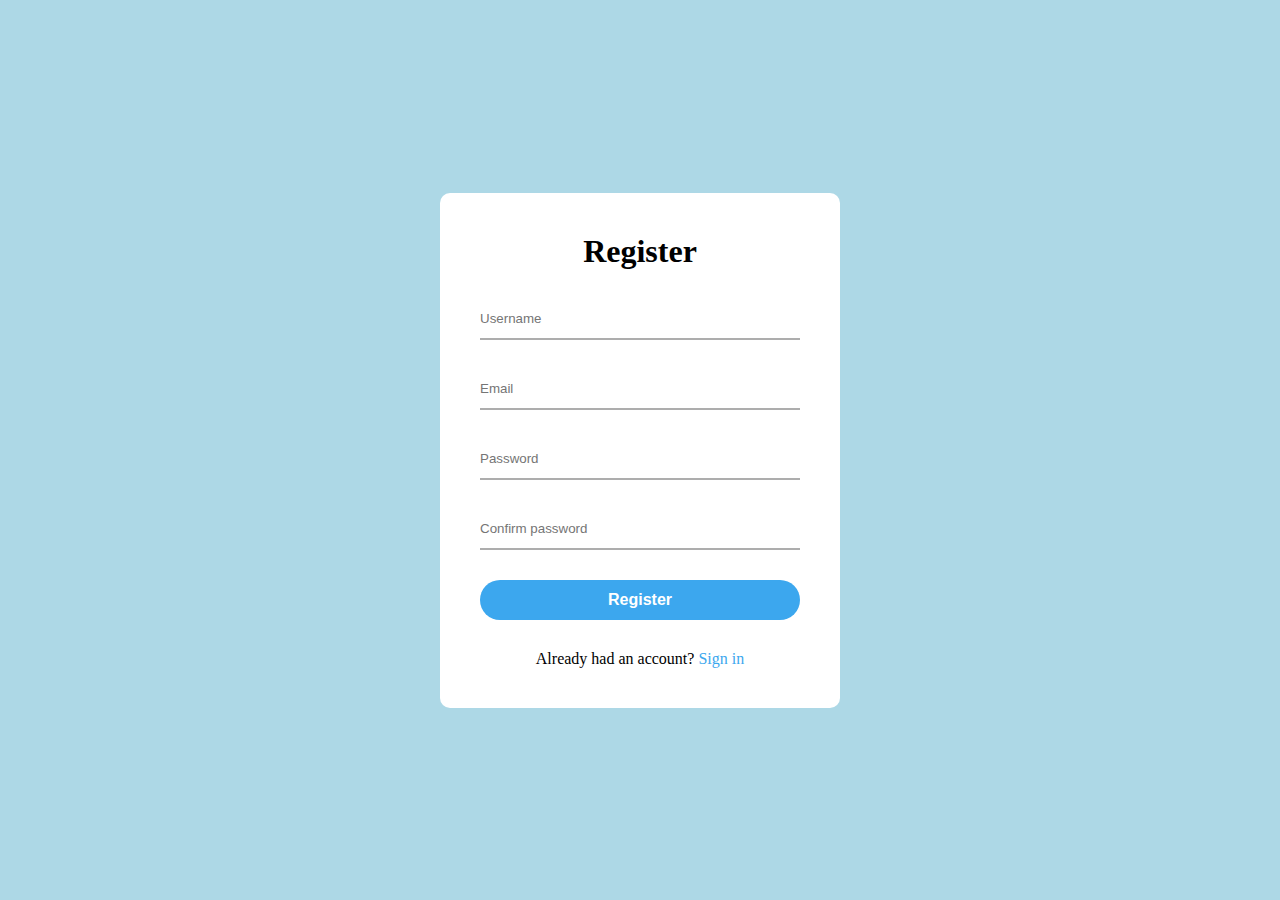
<file: index.html>
<!DOCTYPE html>
<html lang="en">
<head>
    <meta charset="UTF-8">
    <meta http-equiv="X-UA-Compatible" content="IE=edge">
    <meta name="viewport" content="width=device-width, initial-scale=1.0">
    <title>Register</title>
    <link rel="stylesheet" href="style.css">
</head>
<body>
    <div class="container">
        <h1>Register</h1>
        <form action="">
            <div class="form-input">
                <input id="username" type="text" placeholder="Username">
                <small></small>
                <span></span>
            </div>
            <div class="form-input">
                <input id="email" type="email" placeholder="Email">
                <small></small>
                <span></span>
            </div>
            <div class="form-input">
                <input id="password" type="password" placeholder="Password">
                <small></small>
                <span></span>
            </div>
            <div class="form-input">
                <input id="confirm-pw" type="password" placeholder="Confirm password">
                <small></small>
                <span></span>
            </div>

            <button class="btn-submit" type="submit">Register</button>
            <div class="signin">
                Already had an account?
                <a href="#">Sign in</a>
            </div>

        </form>
    </div>
</body>
<script src="main.js"></script>
</html>
</file>
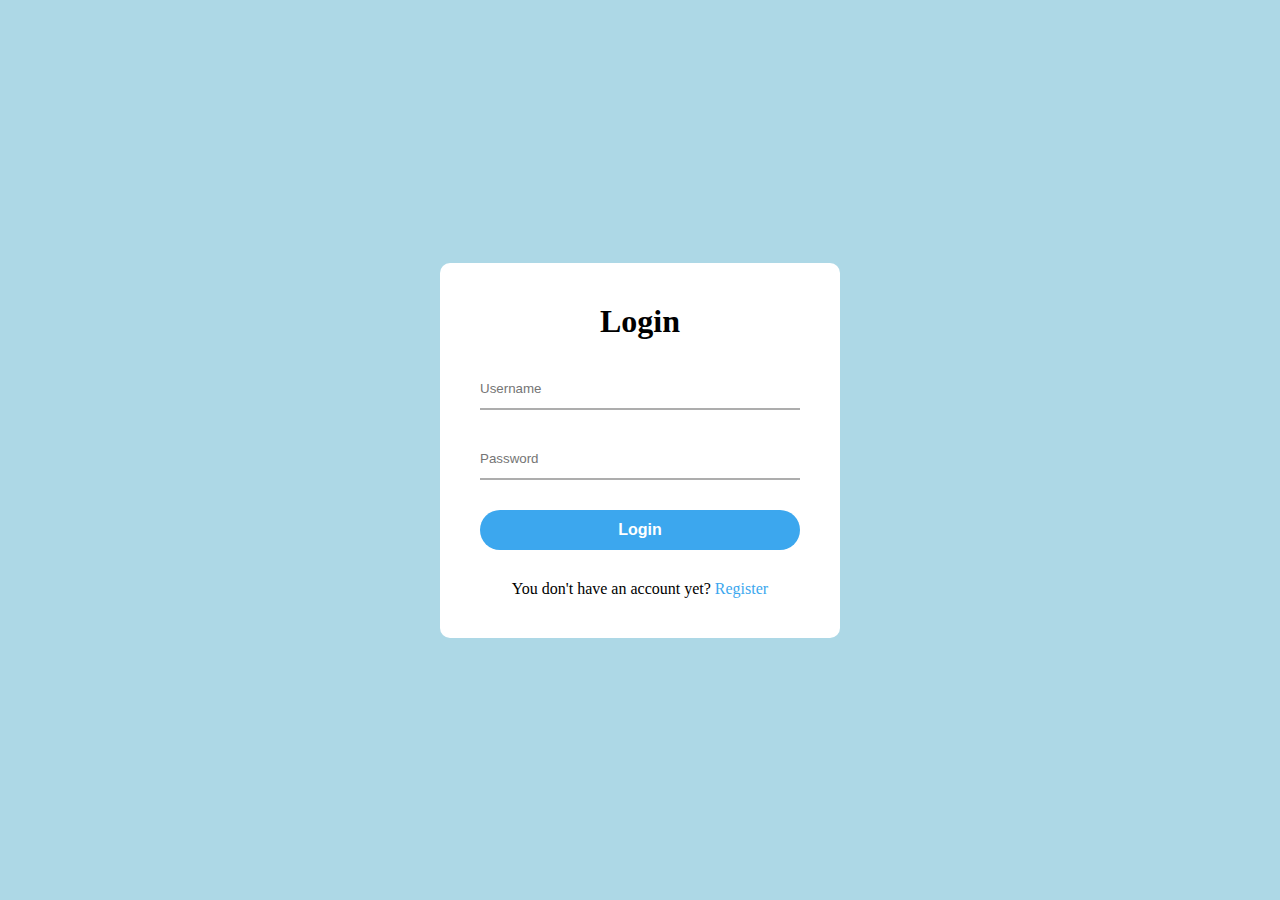
<file: login/login.html>
<!DOCTYPE html>
<html lang="en">
<head>
    <meta charset="UTF-8">
    <meta http-equiv="X-UA-Compatible" content="IE=edge">
    <meta name="viewport" content="width=device-width, initial-scale=1.0">
    <title>Login</title>
    <link rel="stylesheet" href="/css/style.css">
</head>
<body>
    <div class="container">
        <h1>Login</h1>
        <form action="">
            <div class="form-input">
                <input id="username_access" type="text" placeholder="Username">
                <span></span>
            </div>

            <div class="form-input">
                <input id="password_access" type="password" placeholder="Password">
                <span></span>
            </div>
            <small></small>

            <button class="btn-submit" type="submit">Login</button>
            <div class="register">
                You don't have an account yet?
                <a href="/register/register.html">Register</a>
            </div>

        </form>
    </div>
</body>
<script src="/login/main.js"></script>
</html>
</file>
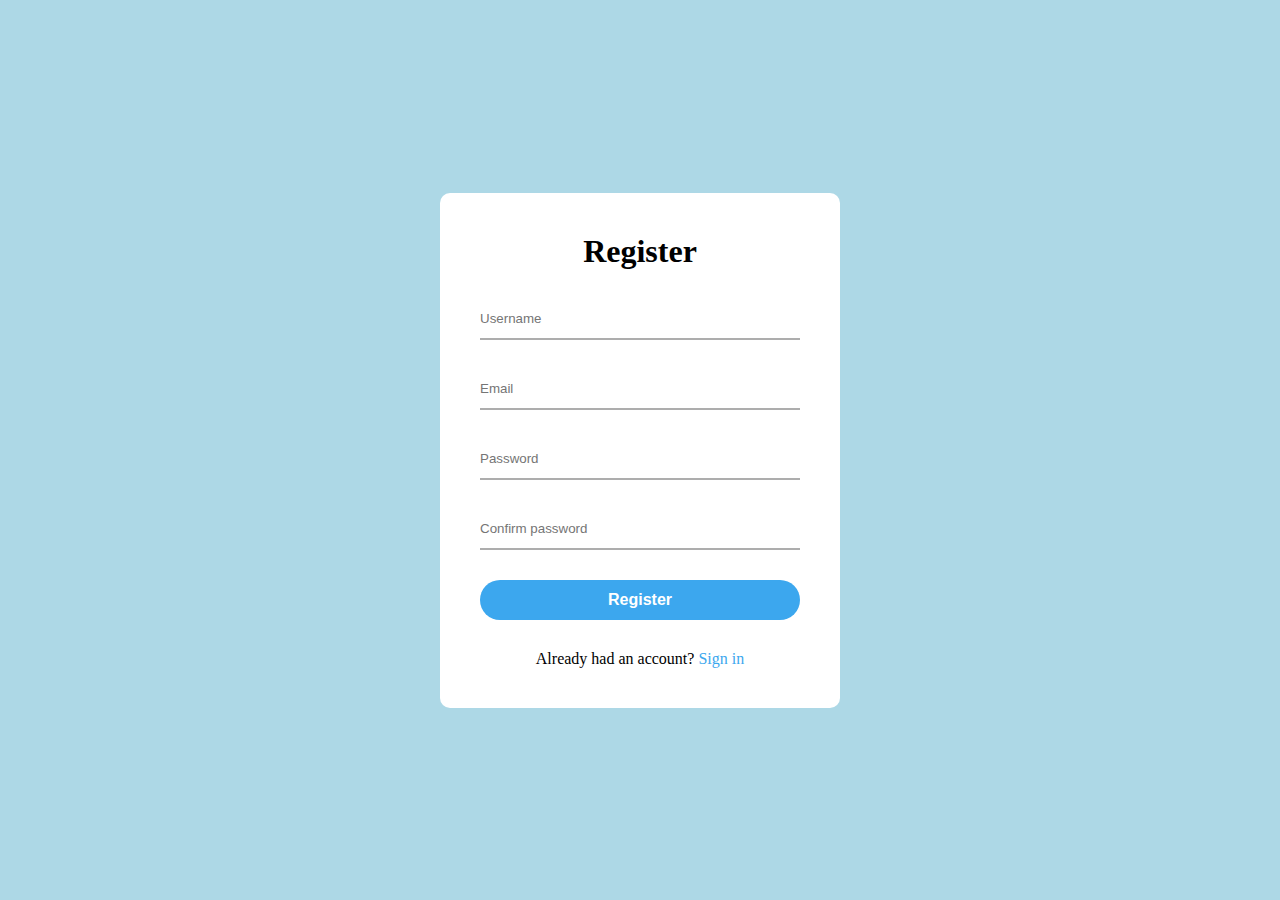
<file: register/register.html>
<!DOCTYPE html>
<html lang="en">
<head>
    <meta charset="UTF-8">
    <meta http-equiv="X-UA-Compatible" content="IE=edge">
    <meta name="viewport" content="width=device-width, initial-scale=1.0">
    <title>Register</title>
    <link rel="stylesheet" href="/css/style.css">
</head>
<body>
    <div class="container">
        <h1>Register</h1>
        <form action="">
            <div class="form-input">
                <input id="username" type="text" placeholder="Username">
                <small></small>
                <span></span>
            </div>
            <div class="form-input">
                <input id="email" type="email" placeholder="Email">
                <small></small>
                <span></span>
            </div>
            <div class="form-input">
                <input id="password" type="password" placeholder="Password">
                <small></small>
                <span></span>
            </div>
            <div class="form-input">
                <input id="confirm-pw" type="password" placeholder="Confirm password">
                <small></small>
                <span></span>
            </div>

            <button class="btn-submit" type="submit">Register</button>
            <div class="signin">
                Already had an account?
                <a href="/login/login.html">Sign in</a>
            </div>

        </form>
    </div>
</body>
<script src="/register/main.js"></script>
</html>
</file>
<file: style.css>
:root{
    --bg-color: lightblue;
    --focus-color: #3ca7ee;
    --error-color: #e74c3c
}

*{
    margin: 0;
    padding: 0;
    box-sizing: border-box;
}

body{
    height: 100vh;
    overflow: hidden;
    background-color: var(--bg-color);
    display: flex;
    justify-content: center;
    align-items: center;
}

.container {
    width: 400px;
    border: none;
    background-color: white;
    padding: 40px;
    border-radius: 10px;
}

h1 {
    text-align: center;
}

.form-input {
    width: 100%;
    position: relative;
    margin-top: 30px;
}

.form-input input {
    width: 100%;
    height: 40px;
    border: none;
    outline: none;
    border-bottom: 2px solid #adadad ;
}

.form-input input:focus ~ span {
    position: absolute;
    width: 100%;
    border-bottom: 3px solid var(--focus-color);
    left: 0;
    top: 38px;
    transition: 0.2s;
}

.form-input.error small {
    color: var(--error-color);
}

.form-input.error input {
    border-bottom: 2px solid var(--error-color);
}

.btn-submit {
    width: 100%;
    margin: 30px 0;
    border: none;
    height: 40px;
    background-color: var(--focus-color);
    color: white;
    font-size: 16px;
    font-weight: bold;
    border-radius: 20px;
    cursor: pointer;
}

.signin {
    text-align: center;
}

.signin a{
    text-decoration: none;
    color: var(--focus-color);
}

.signin a:hover {
    text-decoration: underline;
}
</file>
<file: css/style.css>
:root{
    --bg-color: lightblue;
    --focus-color: #3ca7ee;
    --error-color: #e74c3c
}

*{
    margin: 0;
    padding: 0;
    box-sizing: border-box;
}

body{
    height: 100vh;
    overflow: hidden;
    background-color: var(--bg-color);
    display: flex;
    justify-content: center;
    align-items: center;
}

.container {
    width: 400px;
    border: none;
    background-color: white;
    padding: 40px;
    border-radius: 10px;
}

h1 {
    text-align: center;
}

.form-input {
    width: 100%;
    position: relative;
    margin-top: 30px;
}

.form-input input {
    width: 100%;
    height: 40px;
    border: none;
    outline: none;
    border-bottom: 2px solid #adadad ;
}

.form-input input:focus ~ span {
    position: absolute;
    width: 100%;
    border-bottom: 3px solid var(--focus-color);
    left: 0;
    top: 38px;
    transition: 0.2s;
}

.form-input.error small, form > small  {
    color: var(--error-color);
}

.form-input.error input {
    border-bottom: 2px solid var(--error-color);
}

.btn-submit {
    width: 100%;
    margin: 30px 0;
    border: none;
    height: 40px;
    background-color: var(--focus-color);
    color: white;
    font-size: 16px;
    font-weight: bold;
    border-radius: 20px;
    cursor: pointer;
}

.signin, .register {
    text-align: center;
}

.signin a, .register a{
    text-decoration: none;
    color: var(--focus-color);
}

.signin a:hover , .register a:hover{
    text-decoration: underline;
}
</file>
